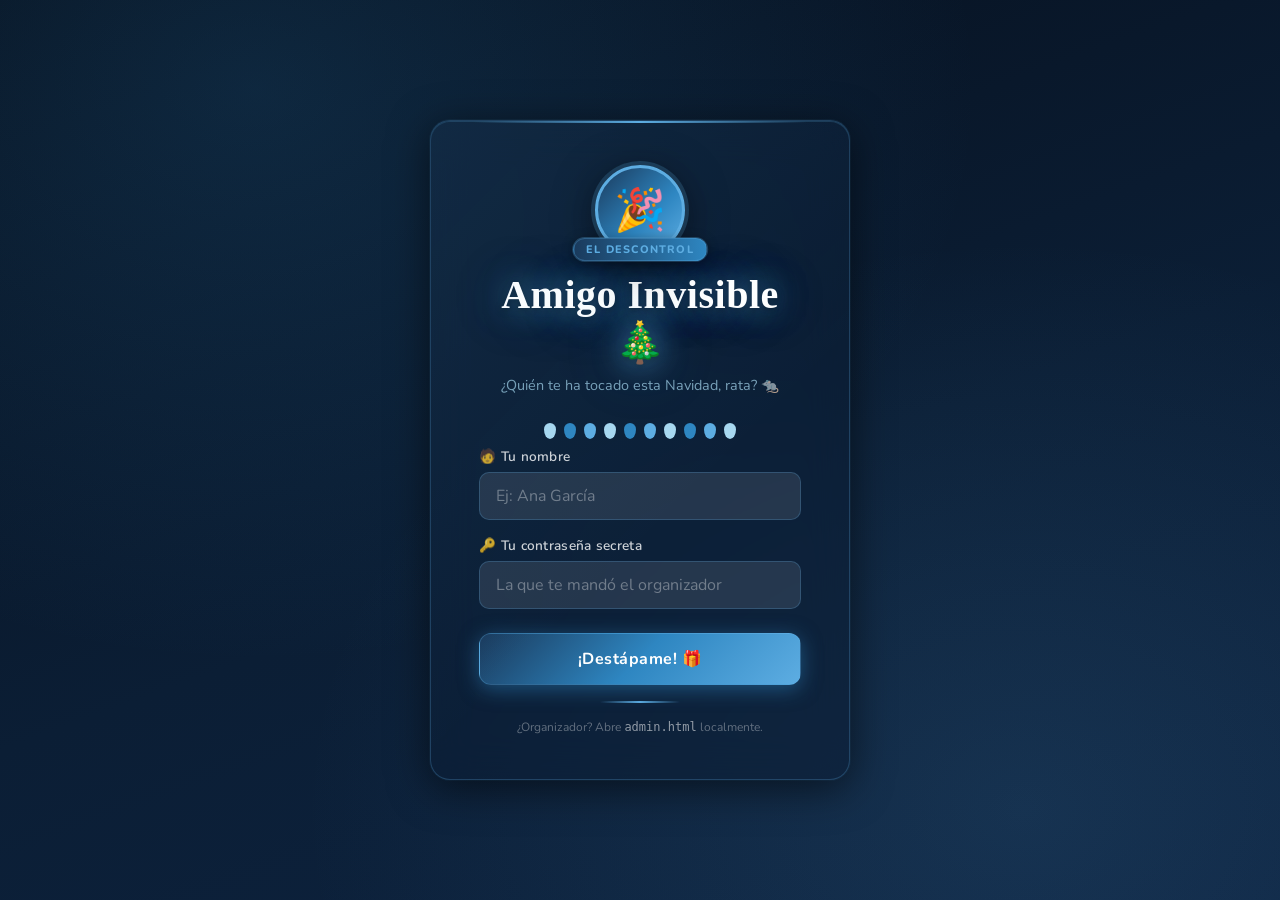
<file: index.html>
<!DOCTYPE html>
<html lang="es">
<head>
  <meta charset="UTF-8" />
  <meta name="viewport" content="width=device-width, initial-scale=1.0" />
  <meta name="description" content="Amigo Invisible El Descontrol — ¡Descubre a quién le toca regalar!" />
  <meta name="theme-color" content="#0d1b2a" />
  <title>🎄 Amigo Invisible · El Descontrol</title>
  <link rel="stylesheet" href="style.css" />
</head>
<body>

<div class="pagina">
  <div class="tarjeta">

    <!-- Foto de grupo (placeholder hasta que tengas la foto real) -->
    <div class="foto-grupo-wrap">
      <div class="foto-grupo-placeholder" aria-label="Foto del grupo El Descontrol">
        🎉
      </div>
      <div class="badge-grupo">El Descontrol</div>
    </div>

    <h1 class="titulo-evento" id="tituloEvento">Amigo Invisible 🎄</h1>
    <p class="subtitulo">¿Quién te ha tocado esta Navidad, rata? 🐀</p>

    <div class="luces" aria-hidden="true">
      <span class="luz"></span><span class="luz"></span><span class="luz"></span>
      <span class="luz"></span><span class="luz"></span><span class="luz"></span>
      <span class="luz"></span><span class="luz"></span><span class="luz"></span>
      <span class="luz"></span>
    </div>

    <!-- Estado: sorteo no configurado -->
    <div id="avisoNoConfigurado" class="mensaje mensaje-info" style="display:none;">
      ⏳ Tranquilo/a, el sorteo aún no está listo.<br>
      Dile al organizador que se ponga las pilas. 🔋
    </div>

    <!-- Formulario de login -->
    <form id="formLogin" novalidate>
      <div class="form-grupo">
        <label for="nombreInput">🧑 Tu nombre</label>
        <input
          type="text"
          id="nombreInput"
          placeholder="Ej: Ana García"
          autocomplete="name"
          required
        />
      </div>

      <div class="form-grupo">
        <label for="passwordInput">🔑 Tu contraseña secreta</label>
        <input
          type="password"
          id="passwordInput"
          placeholder="La que te mandó el organizador"
          autocomplete="current-password"
          required
        />
      </div>

      <button type="submit" class="btn btn-principal">
        ¡Destápame! 🎁
      </button>

      <div id="mensajeError" class="mensaje mensaje-error" role="alert">
        ❌ Eso no cuadra. ¿Seguro que no te has equivocado?
      </div>
    </form>

    <div class="adorno-linea"></div>
    <p style="font-size:0.75rem; color:rgba(255,255,255,0.35); margin-top:4px;">
      ¿Organizador? Abre <code style="color:rgba(255,255,255,0.55)">admin.html</code> localmente.
    </p>

  </div>
</div>

<script src="data.js"></script>
<script src="app.js"></script>
<script>
  'use strict';

  const tituloEl        = document.getElementById('tituloEvento');
  const aviso           = document.getElementById('avisoNoConfigurado');
  const formLogin       = document.getElementById('formLogin');
  const nombreInput     = document.getElementById('nombreInput');
  const passwordInput   = document.getElementById('passwordInput');
  const mensajeError    = document.getElementById('mensajeError');

  /* ── Cargar título ── */
  if (typeof SORTEO_DATA !== 'undefined' && SORTEO_DATA.titulo) {
    tituloEl.textContent = 'Amigo Invisible 🎄';
    document.title = '🎄 Amigo Invisible · El Descontrol';
  }

  /* ── Foto de grupo ── */
  if (typeof SORTEO_DATA !== 'undefined' && SORTEO_DATA.fotoGrupo) {
    const wrap = document.querySelector('.foto-grupo-placeholder');
    wrap.innerHTML = `<img src="${SORTEO_DATA.fotoGrupo}" alt="El Descontrol" />`;
  }

  /* ── Verificar si el sorteo está activo ── */
  const sorteoBloqueado = typeof SORTEO_DATA !== 'undefined' && SORTEO_DATA.locked === true;

  if (!sorteoBloqueado) {
    aviso.style.display = 'block';
    formLogin.style.opacity = '0.5';
    formLogin.style.pointerEvents = 'none';
  }

  /* ── Login ── */
  formLogin.addEventListener('submit', (e) => {
    e.preventDefault();

    mensajeError.classList.remove('visible');

    if (!sorteoBloqueado) return;

    const nombreIntroducido   = nombreInput.value.trim();
    const passwordIntroducido = passwordInput.value;

    if (!nombreIntroducido || !passwordIntroducido) {
      mensajeError.textContent = '❌ Rellena los dos campos, anda.';
      mensajeError.classList.add('visible');
      return;
    }

    const participante = SORTEO_DATA.participantes.find(p =>
      p.nombre.toLowerCase() === nombreIntroducido.toLowerCase() &&
      p.password === passwordIntroducido
    );

    if (participante) {
      sessionStorage.setItem('amigoInvisible_usuario', participante.nombre);
      sessionStorage.removeItem('amigoInvisible_revelado');
      sessionStorage.removeItem('amigoInvisible_apuesta');
      sessionStorage.removeItem('amigoInvisible_textoApuesta');
      window.location.href = 'revelar.html';
    } else {
      mensajeError.textContent = '❌ Eso no cuadra. ¿Seguro que no te has equivocado?';
      mensajeError.classList.add('visible');
      passwordInput.value = '';
      passwordInput.focus();

      const tarjeta = document.querySelector('.tarjeta');
      tarjeta.style.animation = 'none';
      tarjeta.style.transform = 'translateX(-6px)';
      setTimeout(() => {
        tarjeta.style.transition = 'transform 0.4s cubic-bezier(.36,.07,.19,.97)';
        tarjeta.style.transform = 'translateX(0)';
      }, 60);
      setTimeout(() => { tarjeta.style.transition = ''; }, 460);
    }
  });
</script>
</body>
</html>
</file>
<file: style.css>
/* =============================================
   AMIGO INVISIBLE EL DESCONTROL — Estilos
   ============================================= */

@import url('https://fonts.googleapis.com/css2?family=Mountains+of+Christmas:wght@400;700&family=Nunito:wght@400;600;700;800&display=swap');

/* ── Variables ── */
:root {
  /* Paleta El Descontrol: azules */
  --azul-hielo:   #a8d8f0;
  --azul-claro:   #5dade2;
  --azul-medio:   #2e86c1;
  --azul-oscuro:  #1a3a5c;
  --azul-noche:   #0b1e35;
  --azul-profundo:#060f1c;

  /* Oro: solo para el nombre revelado */
  --oro:          #f5c542;
  --oro-claro:    #ffe08a;

  /* Acentos */
  --blanco:       #ffffff;
  --plata:        #d6eaf8;
  --hielo:        rgba(93, 173, 226, 0.15);

  --glass-bg:     rgba(11, 30, 53, 0.55);
  --glass-border: rgba(93, 173, 226, 0.25);
  --sombra:       0 8px 40px rgba(0, 0, 0, 0.55);
  --radio:        20px;
}

/* ── Reset & Base ── */
*, *::before, *::after {
  box-sizing: border-box;
  margin: 0;
  padding: 0;
}

html {
  font-size: 16px;
  scroll-behavior: smooth;
}

body {
  font-family: 'Nunito', sans-serif;
  min-height: 100vh;
  background:
    radial-gradient(ellipse at 20% 10%, rgba(46, 134, 193, 0.18) 0%, transparent 50%),
    radial-gradient(ellipse at 80% 90%, rgba(93, 173, 226, 0.12) 0%, transparent 50%),
    linear-gradient(160deg, var(--azul-profundo) 0%, var(--azul-noche) 55%, #0d2340 100%);
  background-attachment: fixed;
  color: var(--blanco);
  overflow-x: hidden;
  position: relative;
}

/* ── Copos de nieve ── */
.copo {
  position: fixed;
  top: -20px;
  border-radius: 50%;
  background: radial-gradient(circle, rgba(168, 216, 240, 0.9) 0%, rgba(93, 173, 226, 0.4) 100%);
  pointer-events: none;
  z-index: 0;
  animation: caerNieve linear infinite;
  box-shadow: 0 0 6px rgba(93, 173, 226, 0.5);
}

@keyframes caerNieve {
  0%   { transform: translateY(-20px) translateX(0) rotate(0deg); opacity: 0; }
  10%  { opacity: 1; }
  90%  { opacity: 0.7; }
  100% { transform: translateY(110vh) translateX(40px) rotate(360deg); opacity: 0; }
}

/* ── Layout principal ── */
.pagina {
  position: relative;
  z-index: 1;
  min-height: 100vh;
  display: flex;
  flex-direction: column;
  align-items: center;
  justify-content: center;
  padding: 24px 16px;
}

/* ── Tarjeta de cristal ── */
.tarjeta {
  background: var(--glass-bg);
  border: 1px solid var(--glass-border);
  backdrop-filter: blur(20px);
  -webkit-backdrop-filter: blur(20px);
  border-radius: var(--radio);
  box-shadow:
    var(--sombra),
    inset 0 1px 0 rgba(93, 173, 226, 0.2),
    0 0 0 1px rgba(93, 173, 226, 0.08);
  padding: 36px 32px;
  width: 100%;
  max-width: 420px;
  text-align: center;
  position: relative;
  overflow: hidden;
}

.tarjeta::before {
  content: '';
  position: absolute;
  inset: 0;
  background: linear-gradient(135deg, rgba(93, 173, 226, 0.07) 0%, transparent 60%);
  pointer-events: none;
  border-radius: var(--radio);
}

/* Línea azul superior de acento */
.tarjeta::after {
  content: '';
  position: absolute;
  top: 0;
  left: 10%;
  width: 80%;
  height: 2px;
  background: linear-gradient(90deg, transparent, var(--azul-claro), transparent);
  border-radius: 2px;
}

/* ── Título ── */
.titulo-evento {
  font-family: 'Mountains of Christmas', serif;
  font-size: clamp(1.7rem, 6vw, 2.5rem);
  font-weight: 700;
  color: var(--blanco);
  text-shadow:
    0 0 30px rgba(93, 173, 226, 0.7),
    0 0 60px rgba(46, 134, 193, 0.35),
    0 2px 6px rgba(0,0,0,0.5);
  line-height: 1.2;
  margin-bottom: 8px;
  letter-spacing: 0.5px;
}

.subtitulo {
  font-size: 0.9rem;
  color: rgba(168, 216, 240, 0.7);
  margin-bottom: 28px;
}

/* ── Formulario ── */
.form-grupo {
  margin-bottom: 16px;
  text-align: left;
}

.form-grupo label {
  display: block;
  font-size: 0.85rem;
  font-weight: 600;
  color: rgba(255,255,255,0.8);
  margin-bottom: 6px;
  letter-spacing: 0.3px;
}

.form-grupo input,
.form-grupo textarea,
.form-grupo select {
  width: 100%;
  padding: 12px 16px;
  border-radius: 10px;
  border: 1px solid var(--glass-border);
  background: rgba(255,255,255,0.1);
  color: var(--blanco);
  font-family: 'Nunito', sans-serif;
  font-size: 1rem;
  transition: border-color 0.2s, background 0.2s, box-shadow 0.2s;
  outline: none;
}

.form-grupo input::placeholder,
.form-grupo textarea::placeholder {
  color: rgba(255,255,255,0.35);
}

.form-grupo input:focus,
.form-grupo textarea:focus {
  border-color: var(--azul-claro);
  background: rgba(93, 173, 226, 0.12);
  box-shadow: 0 0 0 3px rgba(93, 173, 226, 0.22);
}

.form-grupo textarea {
  resize: vertical;
  min-height: 120px;
  line-height: 1.5;
}

/* ── Botones ── */
.btn {
  display: inline-flex;
  align-items: center;
  justify-content: center;
  gap: 8px;
  width: 100%;
  padding: 14px 24px;
  border: none;
  border-radius: 12px;
  font-family: 'Nunito', sans-serif;
  font-size: 1rem;
  font-weight: 700;
  cursor: pointer;
  transition: transform 0.15s, box-shadow 0.15s, filter 0.15s;
  letter-spacing: 0.3px;
  margin-top: 8px;
}

.btn:hover {
  transform: translateY(-2px);
  box-shadow: 0 6px 20px rgba(0,0,0,0.35);
  filter: brightness(1.08);
}

.btn:active {
  transform: translateY(0);
}

.btn-principal {
  background: linear-gradient(135deg, var(--azul-oscuro) 0%, var(--azul-medio) 50%, var(--azul-claro) 100%);
  color: var(--blanco);
  box-shadow: 0 4px 20px rgba(46, 134, 193, 0.5);
  border: 1px solid rgba(93, 173, 226, 0.3);
  letter-spacing: 0.5px;
}

.btn-principal:hover {
  box-shadow: 0 6px 28px rgba(93, 173, 226, 0.65);
}

.btn-secundario {
  background: linear-gradient(135deg, var(--azul-oscuro) 0%, var(--azul-medio) 100%);
  color: var(--blanco);
  box-shadow: 0 4px 15px rgba(46, 134, 193, 0.4);
}

.btn-dorado {
  background: linear-gradient(135deg, var(--azul-medio) 0%, var(--azul-claro) 100%);
  color: var(--blanco);
  box-shadow: 0 4px 15px rgba(93, 173, 226, 0.45);
}

.btn-outline {
  background: transparent;
  border: 2px solid var(--glass-border);
  color: rgba(255,255,255,0.8);
}

.btn-outline:hover {
  background: rgba(255,255,255,0.08);
}

.btn-sm {
  width: auto;
  padding: 8px 18px;
  font-size: 0.9rem;
  margin-top: 0;
}

/* ── Mensaje de error / info ── */
.mensaje {
  border-radius: 10px;
  padding: 12px 16px;
  font-size: 0.9rem;
  font-weight: 600;
  margin-top: 14px;
  display: none;
}

.mensaje.visible { display: block; }

.mensaje-error {
  background: rgba(192, 57, 43, 0.25);
  border: 1px solid rgba(192, 57, 43, 0.5);
  color: #ff9f9f;
}

.mensaje-info {
  background: rgba(46, 134, 193, 0.18);
  border: 1px solid rgba(93, 173, 226, 0.4);
  color: var(--plata);
}

.mensaje-ok {
  background: rgba(39, 174, 96, 0.2);
  border: 1px solid rgba(39, 174, 96, 0.4);
  color: #a8f0c5;
}

/* ── Decoraciones ── */
.adorno-top {
  font-size: 3rem;
  margin-bottom: 12px;
  display: block;
  filter: drop-shadow(0 0 10px rgba(241,196,15,0.4));
}

.adorno-linea {
  width: 80px;
  height: 2px;
  background: linear-gradient(90deg, transparent, var(--azul-claro), transparent);
  margin: 16px auto;
  border-radius: 2px;
}

/* ──────────────────────────────────────────
   PÁGINA DE REVELACIÓN
   ────────────────────────────────────────── */

/* ── Fase 1: Suspense ── */
#fase-suspense {
  display: flex;
  flex-direction: column;
  align-items: center;
  justify-content: center;
  gap: 20px;
  padding: 20px;
}

.texto-suspense {
  font-family: 'Mountains of Christmas', serif;
  font-size: clamp(1.4rem, 5vw, 2rem);
  color: var(--azul-claro);
  animation: parpadeo 1.2s ease-in-out infinite;
  text-shadow: 0 0 20px rgba(93, 173, 226, 0.7);
}

@keyframes parpadeo {
  0%, 100% { opacity: 1; }
  50%       { opacity: 0.35; }
}

.puntos-suspensivos span {
  display: inline-block;
  animation: saltoPunto 1.2s infinite;
  color: var(--azul-claro);
  font-size: 2rem;
}
.puntos-suspensivos span:nth-child(2) { animation-delay: 0.2s; }
.puntos-suspensivos span:nth-child(3) { animation-delay: 0.4s; }

@keyframes saltoPunto {
  0%, 80%, 100% { transform: translateY(0); opacity: 0.4; }
  40%           { transform: translateY(-12px); opacity: 1; }
}

/* ── Fase 2: Caja ── */
#fase-caja {
  display: none;
  flex-direction: column;
  align-items: center;
  justify-content: center;
  gap: 20px;
}

.caja-regalo {
  font-size: 7rem;
  display: inline-block;
  filter: drop-shadow(0 0 24px rgba(93, 173, 226, 0.6));
  animation: temblor 0.18s ease-in-out infinite;
  cursor: pointer;
  line-height: 1;
  transition: transform 0.12s ease;
  /* Evitar zoom del navegador en doble tap móvil */
  touch-action: manipulation;
}

.caja-regalo:active {
  filter: drop-shadow(0 0 40px rgba(93, 173, 226, 1));
}

@keyframes temblor {
  0%   { transform: rotate(-3deg) scale(1.02); }
  25%  { transform: rotate(3deg)  scale(0.98); }
  50%  { transform: rotate(-2deg) scale(1.03); }
  75%  { transform: rotate(2deg)  scale(0.97); }
  100% { transform: rotate(-3deg) scale(1.02); }
}

.texto-caja {
  font-family: 'Mountains of Christmas', serif;
  font-size: 1.4rem;
  color: rgba(255,255,255,0.8);
  animation: parpadeo 0.8s ease-in-out infinite;
}

/* ── Fase 3: Revelación ── */
#fase-revelacion {
  display: none;
  flex-direction: column;
  align-items: center;
  justify-content: center;
  text-align: center;
  gap: 16px;
  padding: 8px;
  position: relative;
}

.titulo-revelacion {
  font-family: 'Mountains of Christmas', serif;
  font-size: clamp(1rem, 4vw, 1.3rem);
  color: rgba(168, 216, 240, 0.8);
  letter-spacing: 1px;
  text-transform: uppercase;
}

.nombre-asignado {
  font-family: 'Mountains of Christmas', serif;
  font-size: clamp(2.4rem, 10vw, 4rem);
  font-weight: 700;
  color: var(--oro);
  text-shadow:
    0 0 30px rgba(245, 197, 66, 0.85),
    0 0 70px rgba(245, 197, 66, 0.45),
    0 4px 8px rgba(0,0,0,0.6);
  line-height: 1.1;
  animation: zoomEntrada 0.8s cubic-bezier(0.175, 0.885, 0.32, 1.275) forwards;
  transform: scale(0);
  opacity: 0;
}

@keyframes zoomEntrada {
  0%   { transform: scale(0) rotate(-5deg); opacity: 0; }
  60%  { transform: scale(1.15) rotate(2deg); opacity: 1; }
  100% { transform: scale(1) rotate(0deg); opacity: 1; }
}

.subtexto-revelacion {
  font-size: clamp(0.9rem, 3.5vw, 1.1rem);
  color: rgba(255,255,255,0.8);
  line-height: 1.5;
  animation: fadeSubir 0.6s ease forwards 0.5s;
  opacity: 0;
  transform: translateY(10px);
}

@keyframes fadeSubir {
  to { opacity: 1; transform: translateY(0); }
}

/* ── Estrellas de fondo en revelación ── */
.estrella {
  position: fixed;
  pointer-events: none;
  z-index: 0;
  font-size: 1.2rem;
  animation: girarEstrella linear infinite;
  opacity: 0;
}

@keyframes girarEstrella {
  0%   { transform: scale(0) rotate(0deg); opacity: 0; }
  20%  { opacity: 0.8; }
  80%  { opacity: 0.5; }
  100% { transform: scale(1.2) rotate(360deg); opacity: 0; }
}

/* ── Confetti CSS ── */
.confeti-pieza {
  position: fixed;
  top: -10px;
  width: 10px;
  height: 14px;
  border-radius: 2px;
  pointer-events: none;
  z-index: 2;
  animation: caerConfeti linear forwards;
}

@keyframes caerConfeti {
  0% {
    transform: translateY(-10px) rotate(0deg) translateX(0);
    opacity: 1;
  }
  100% {
    transform: translateY(110vh) rotate(720deg) translateX(var(--drift, 40px));
    opacity: 0;
  }
}

/* ── Halo de brillo ── */
.halo {
  position: absolute;
  width: 220px;
  height: 220px;
  border-radius: 50%;
  background: radial-gradient(circle, rgba(93, 173, 226, 0.22) 0%, transparent 70%);
  pointer-events: none;
  animation: pulsarHalo 2.5s ease-in-out infinite;
  z-index: -1;
}

@keyframes pulsarHalo {
  0%, 100% { transform: scale(1); opacity: 0.6; }
  50%       { transform: scale(1.3); opacity: 1; }
}

/* ── Separador con luces en azul ── */
.luces {
  display: flex;
  gap: 8px;
  justify-content: center;
  margin: 8px 0;
  flex-wrap: wrap;
}

.luz {
  width: 12px;
  height: 16px;
  border-radius: 50% 50% 50% 50% / 40% 40% 60% 60%;
  display: inline-block;
  animation: parpadeoLuz 1.5s ease-in-out infinite;
}

.luz:nth-child(3n)   { background: var(--azul-claro);  animation-delay: 0s;   }
.luz:nth-child(3n+1) { background: #a8d8f0;            animation-delay: 0.5s; }
.luz:nth-child(3n+2) { background: var(--azul-medio);  animation-delay: 1s;   }

@keyframes parpadeoLuz {
  0%, 100% { opacity: 1;   box-shadow: 0 0 8px currentColor; }
  50%       { opacity: 0.3; box-shadow: none; }
}

/* ──────────────────────────────────────────
   ADMIN — Estilos extras
   ────────────────────────────────────────── */

.tarjeta-admin {
  max-width: 640px;
}

.seccion-admin {
  margin-bottom: 28px;
}

.seccion-admin h2 {
  font-family: 'Mountains of Christmas', serif;
  font-size: 1.5rem;
  color: var(--azul-hielo);
  margin-bottom: 16px;
  text-align: left;
}

.resultado-json {
  background: rgba(0,0,0,0.35);
  border: 1px solid var(--glass-border);
  border-radius: 10px;
  padding: 14px;
  font-family: 'Courier New', monospace;
  font-size: 0.78rem;
  color: #a8f0c5;
  white-space: pre-wrap;
  word-break: break-all;
  min-height: 80px;
  max-height: 280px;
  overflow-y: auto;
  text-align: left;
  resize: vertical;
}

.instrucciones-admin {
  background: rgba(243, 156, 18, 0.1);
  border-left: 4px solid var(--azul-claro);
  border-radius: 0 10px 10px 0;
  padding: 14px 16px;
  font-size: 0.88rem;
  color: rgba(255,255,255,0.85);
  text-align: left;
  line-height: 1.7;
  margin-top: 16px;
}

.instrucciones-admin strong {
  color: var(--azul-hielo);
}

.btn-fila {
  display: flex;
  gap: 10px;
  flex-wrap: wrap;
}

.badge {
  display: inline-block;
  background: rgba(39, 174, 96, 0.25);
  border: 1px solid rgba(39, 174, 96, 0.5);
  color: #a8f0c5;
  border-radius: 20px;
  padding: 4px 12px;
  font-size: 0.8rem;
  font-weight: 700;
  margin-left: 8px;
}

/* ──────────────────────────────────────────
   RESPONSIVE
   ────────────────────────────────────────── */

@media (max-width: 400px) {
  .tarjeta {
    padding: 28px 18px;
    border-radius: 14px;
  }

  .btn {
    padding: 13px 18px;
    font-size: 0.95rem;
  }

  .caja-regalo {
    font-size: 5.5rem;
  }
}

@media (min-width: 600px) {
  .tarjeta {
    padding: 44px 48px;
  }
}

/* ── Scrollbar personalizada ── */
::-webkit-scrollbar { width: 6px; }
::-webkit-scrollbar-track { background: rgba(255,255,255,0.05); }
::-webkit-scrollbar-thumb { background: rgba(255,255,255,0.2); border-radius: 3px; }

/* ──────────────────────────────────────────
   EL DESCONTROL — Personalizaciones
   ────────────────────────────────────────── */

/* ── Foto de grupo en index.html ── */
.foto-grupo-wrap {
  position: relative;
  display: inline-block;
  margin-bottom: 16px;
}

.foto-grupo-placeholder {
  width: 90px;
  height: 90px;
  border-radius: 50%;
  background: linear-gradient(135deg, var(--azul-oscuro) 0%, var(--azul-medio) 60%, var(--azul-claro) 100%);
  border: 3px solid var(--azul-claro);
  box-shadow: 0 0 0 4px rgba(93, 173, 226, 0.2), var(--sombra);
  display: flex;
  align-items: center;
  justify-content: center;
  font-size: 2.6rem;
  margin: 0 auto;
  overflow: hidden;
  animation: pulsarBorde 3s ease-in-out infinite;
}

.foto-grupo-placeholder img {
  width: 100%;
  height: 100%;
  object-fit: cover;
  border-radius: 50%;
}

@keyframes pulsarBorde {
  0%, 100% { box-shadow: 0 0 0 4px rgba(93, 173, 226, 0.2), var(--sombra); }
  50%       { box-shadow: 0 0 0 8px rgba(93, 173, 226, 0.45), var(--sombra); }
}

/* ── Badge "El Descontrol" ── */
.badge-grupo {
  position: absolute;
  bottom: -6px;
  left: 50%;
  transform: translateX(-50%);
  background: linear-gradient(90deg, var(--azul-oscuro), var(--azul-medio));
  color: var(--azul-claro);
  font-family: 'Nunito', sans-serif;
  font-size: 0.68rem;
  font-weight: 800;
  letter-spacing: 1.2px;
  text-transform: uppercase;
  padding: 3px 12px;
  border-radius: 20px;
  white-space: nowrap;
  box-shadow: 0 2px 12px rgba(0,0,0,0.4), 0 0 0 1px rgba(93, 173, 226, 0.35);
  border: 1.5px solid rgba(93, 173, 226, 0.3);
}

/* ── Foto del asignado en revelar.html ── */
.foto-asignado-wrap {
  margin: 12px auto 0;
  display: flex;
  justify-content: center;
}

.foto-asignado-placeholder {
  width: 70px;
  height: 70px;
  border-radius: 50%;
  background: linear-gradient(135deg, var(--azul-oscuro) 0%, var(--azul-medio) 100%);
  border: 2.5px solid var(--azul-claro);
  box-shadow: 0 0 20px rgba(93, 173, 226, 0.4);
  display: flex;
  align-items: center;
  justify-content: center;
  font-size: 2rem;
  overflow: hidden;
  animation: zoomEntrada 0.7s cubic-bezier(0.175, 0.885, 0.32, 1.275) forwards 0.4s;
  transform: scale(0);
}

.foto-asignado-placeholder img {
  width: 100%;
  height: 100%;
  object-fit: cover;
  border-radius: 50%;
}

/* ── Texto gamberro bajo la revelación ── */
.subtexto-gamberro {
  font-size: 0.82rem;
  color: rgba(255,255,255,0.45);
  margin-top: 6px;
  font-style: italic;
  letter-spacing: 0.2px;
}
</file>
